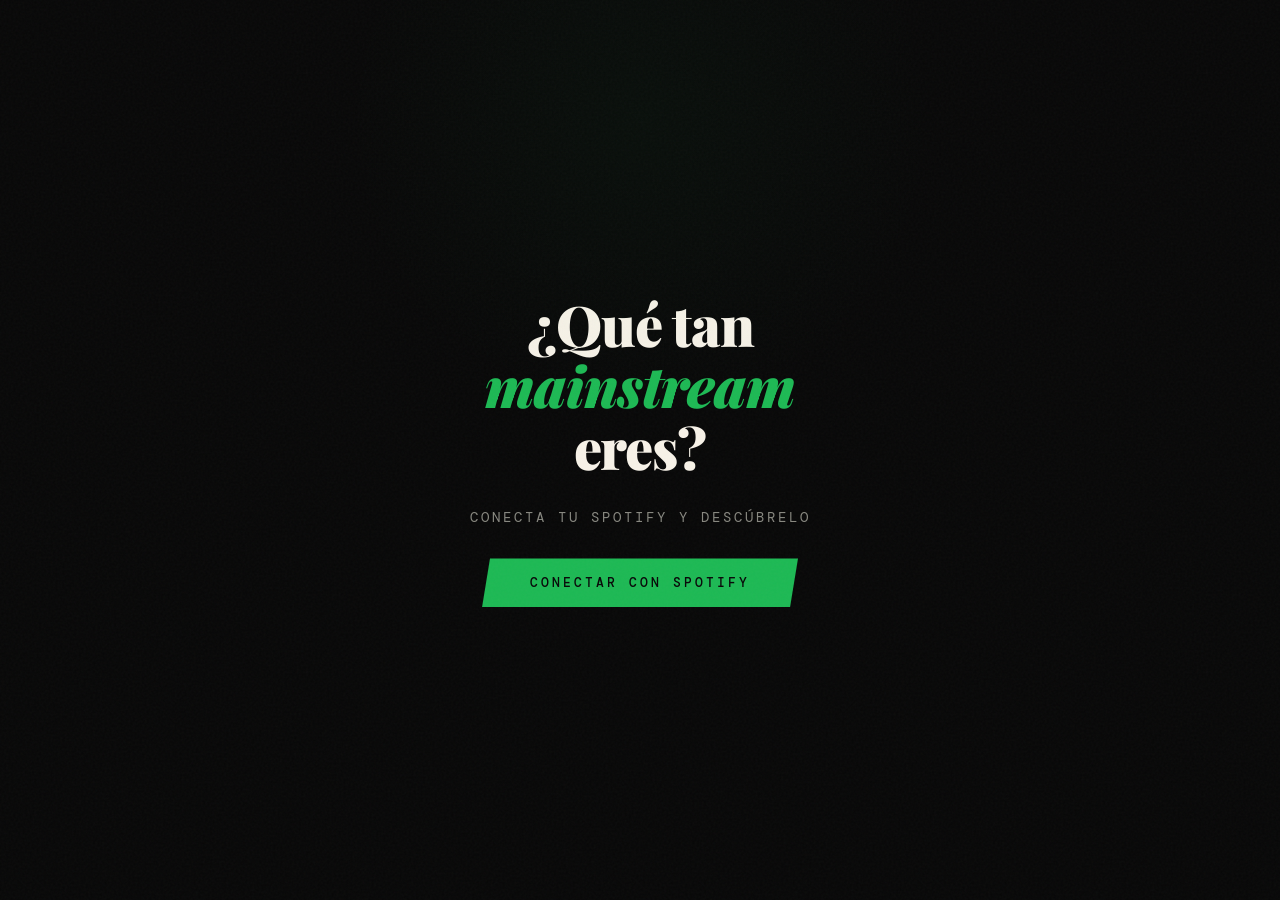
<file: index.html>
<!DOCTYPE html>
<html lang="es">

<head>
    <meta charset="UTF-8">
    <meta name="viewport" content="width=device-width, initial-scale=1.0">
    <title>¿Qué tan Mainstream Eres?</title>
    <link rel="stylesheet" href="./css/styles.css">
</head>

<body>

    <!-- PANTALLA LOGIN -->
    <div id="pantalla-login">
        <h1>¿Qué tan<br><span>mainstream</span><br>eres?</h1>
        <p>Conecta tu Spotify y descúbrelo</p>
        <button id="btn-login">Conectar con Spotify</button>
    </div>

    <!-- PANTALLA APP -->
    <div id="pantalla-app" style="display:none">

        <button id="btn-logout">Cerrar sesión</button>

        <div class="ticket">

            <!-- CABECERA -->
            <div class="ticket-header">
                <div class="ticket-logo">Main<span>stream</span>?</div>
                <div class="ticket-subtitulo">Music Taste Analyzer</div>
                <div class="divider">· · · · · · · · · · · · · · · · · · ·</div>
                <div class="ticket-meta">
                    <span id="fecha"></span>
                    <span id="nombre-usuario"></span>
                </div>
            </div>

            <!-- TOP ARTISTAS -->
            <div class="ticket-seccion">
                <div class="ticket-seccion-titulo">Top 5 Artistas</div>
                <div id="lista-artistas"></div>
            </div>

            <!-- TOP CANCIONES -->
            <div class="ticket-seccion">
                <div class="ticket-seccion-titulo">Top 5 Canciones</div>
                <div id="lista-canciones"></div>
            </div>

            <!-- RESULTADO -->
            <div class="ticket-resultado">
                <div class="resultado-label">Tu índice mainstream</div>
                <div class="resultado-indice" id="indice-numero">--</div>
                <div class="resultado-barra">
                    <div class="resultado-barra-fill" id="barra-fill" style="width: 0%"></div>
                </div>
                <div class="resultado-nivel" id="indice-nivel">--</div>
            </div>

            <!-- FOOTER -->
            <div class="ticket-footer">
                <p>Generado el <span id="fecha-footer"></span></p>
                <p>★ Spotify Mainstream Analyzer ★</p>
                <div class="ticket-barcode"></div>
            </div>

        </div>
    </div>

    <script type="module">
        import { login, logout, getToken } from './js/auth.js';
        import { getTopArtist, getTopTracks } from './js/api.js';
        import { calcularMainstream } from './js/analysis.js';

        document.getElementById('btn-login').addEventListener('click', login);
        document.getElementById('btn-logout').addEventListener('click', logout);

        const token = await getToken();

        if (!token) {
            document.getElementById('pantalla-login').style.display = 'flex';
        } else {
            document.getElementById('pantalla-login').style.display = 'none';
            document.getElementById('pantalla-app').style.display = 'flex';
            cargarDatos();
        }

        async function cargarDatos() {
            const artistas = await getTopArtist();
            const canciones = await getTopTracks();
            const resultado = calcularMainstream(canciones);

            // Fecha
            const hoy = new Date().toLocaleDateString('es-ES', { day: '2-digit', month: '2-digit', year: 'numeric' });
            document.getElementById('fecha').textContent = hoy;
            document.getElementById('fecha-footer').textContent = hoy;

            // Índice y nivel
            const indice = Math.round(resultado.indice);
            document.getElementById('indice-numero').textContent = indice;
            document.getElementById('indice-nivel').textContent = resultado.nivel;
            document.getElementById('barra-fill').style.width = indice + '%';

            // Top 5 artistas
            const contenedorArtistas = document.getElementById('lista-artistas');
            artistas.items.slice(0, 5).forEach((artista, index) => {
                const div = document.createElement('div');
                div.className = 'item';
                div.innerHTML = `
                    <span class="item-numero">#${index + 1}</span>
                    <span class="item-nombre">${artista.name}</span>
                `;
                contenedorArtistas.appendChild(div);
            });

            // Top 5 canciones
            const contenedorCanciones = document.getElementById('lista-canciones');
            canciones.items.slice(0, 5).forEach((cancion, index) => {
                const div = document.createElement('div');
                div.className = 'item';
                div.innerHTML = `
                    <span class="item-numero">#${index + 1}</span>
                    <span class="item-nombre">${cancion.name}</span>
                    <span class="item-dato">${cancion.artists[0].name}</span>
                `;
                contenedorCanciones.appendChild(div);
            });
        }

    </script>
</body>

</html>
</file>
<file: css/styles.css>
@import url('https://fonts.googleapis.com/css2?family=Playfair+Display:ital,wght@0,400;0,700;0,900;1,400&family=DM+Mono:wght@300;400;500&display=swap');

/* ─── VARIABLES ──────────────────────────────────────────── */
:root {
    --negro: #080808;
    --negro2: #111111;
    --papel: #f7f2e8;
    --papel2: #ede8db;
    --tinta: #1a1a1a;
    --tinta2: #3a3a3a;
    --tinta3: #888880;
    --verde: #1DB954;
    --verde2: #17a349;
    --dorado: #c9a84c;
    --dorado2: #e8c96a;
}

/* ─── RESET ──────────────────────────────────────────────── */
*, *::before, *::after {
    margin: 0;
    padding: 0;
    box-sizing: border-box;
}

/* ─── BODY ───────────────────────────────────────────────── */
body {
    background-color: var(--negro);
    min-height: 100vh;
    display: flex;
    justify-content: center;
    align-items: center;
    font-family: 'DM Mono', monospace;
    overflow-x: hidden;
    position: relative;
}

/* Grain texture overlay */
body::before {
    content: '';
    position: fixed;
    inset: 0;
    opacity: 0.035;
    background-image: url("data:image/svg+xml,%3Csvg viewBox='0 0 512 512' xmlns='http://www.w3.org/2000/svg'%3E%3Cfilter id='noise'%3E%3CfeTurbulence type='fractalNoise' baseFrequency='0.75' numOctaves='4' stitchTiles='stitch'/%3E%3C/filter%3E%3Crect width='100%25' height='100%25' filter='url(%23noise)'/%3E%3C/svg%3E");
    pointer-events: none;
    z-index: 100;
}

/* Fondo con luz ambiental sutil */
body::after {
    content: '';
    position: fixed;
    top: -20%;
    left: 50%;
    transform: translateX(-50%);
    width: 600px;
    height: 600px;
    background: radial-gradient(ellipse, rgba(29, 185, 84, 0.04) 0%, transparent 70%);
    pointer-events: none;
}

/* ─── PANTALLA LOGIN ─────────────────────────────────────── */
#pantalla-login {
    display: flex;
    flex-direction: column;
    align-items: center;
    gap: 32px;
    text-align: center;
    padding: 40px;
    animation: fadeIn 0.8s ease forwards;
}

@keyframes fadeIn {
    from { opacity: 0; transform: translateY(20px); }
    to { opacity: 1; transform: translateY(0); }
}

#pantalla-login h1 {
    font-family: 'Playfair Display', serif;
    font-size: clamp(2rem, 5vw, 3.5rem);
    font-weight: 900;
    color: var(--papel);
    line-height: 1.1;
    letter-spacing: -1px;
}

#pantalla-login h1 span {
    color: var(--verde);
    font-style: italic;
}

#pantalla-login p {
    color: var(--tinta3);
    font-size: 0.85rem;
    letter-spacing: 3px;
    text-transform: uppercase;
}

#btn-login {
    background: var(--verde);
    color: var(--negro);
    border: none;
    padding: 16px 48px;
    font-family: 'DM Mono', monospace;
    font-size: 0.8rem;
    font-weight: 500;
    letter-spacing: 3px;
    text-transform: uppercase;
    cursor: pointer;
    position: relative;
    transition: all 0.3s cubic-bezier(0.23, 1, 0.32, 1);
    clip-path: polygon(8px 0%, 100% 0%, calc(100% - 8px) 100%, 0% 100%);
}

#btn-login::before {
    content: '';
    position: absolute;
    inset: 0;
    background: var(--dorado2);
    opacity: 0;
    transition: opacity 0.3s;
    clip-path: polygon(8px 0%, 100% 0%, calc(100% - 8px) 100%, 0% 100%);
}

#btn-login:hover {
    transform: translateY(-2px);
    box-shadow: 0 12px 40px rgba(29, 185, 84, 0.35);
}

#btn-login:hover::before {
    opacity: 0;
}

/* ─── PANTALLA APP ───────────────────────────────────────── */
#pantalla-app {
    display: flex;
    flex-direction: column;
    align-items: center;
    width: 100%;
    max-width: 420px;
    padding: 20px 16px 60px;
    animation: salirImpresora 1.2s cubic-bezier(0.23, 1, 0.32, 1) forwards;
}

@keyframes salirImpresora {
    0% {
        transform: translateY(80px);
        opacity: 0;
        clip-path: inset(100% 0 0 0);
    }
    30% {
        opacity: 1;
    }
    100% {
        transform: translateY(0);
        opacity: 1;
        clip-path: inset(0% 0 0 0);
    }
}

/* ─── BOTÓN LOGOUT ───────────────────────────────────────── */
#btn-logout {
    background: transparent;
    border: 1px solid #222;
    color: #444;
    padding: 8px 24px;
    font-family: 'DM Mono', monospace;
    font-size: 0.65rem;
    letter-spacing: 3px;
    text-transform: uppercase;
    cursor: pointer;
    margin-bottom: 24px;
    transition: all 0.25s;
}

#btn-logout:hover {
    border-color: var(--verde);
    color: var(--verde);
}

/* ─── TICKET ─────────────────────────────────────────────── */
.ticket {
    background: var(--papel);
    width: 100%;
    position: relative;
    box-shadow:
        0 2px 4px rgba(0,0,0,0.3),
        0 8px 16px rgba(0,0,0,0.4),
        0 24px 48px rgba(0,0,0,0.5),
        0 48px 80px rgba(0,0,0,0.3);
    padding: 0 36px 36px;
}

/* Borde dentado superior */
.ticket::before {
    content: '';
    display: block;
    height: 18px;
    background:
        radial-gradient(circle at 9px 9px, var(--negro) 9px, var(--papel) 9px) repeat-x;
    background-size: 18px 18px;
    margin: 0 -36px 28px -36px;
}

/* Borde dentado inferior */
.ticket::after {
    content: '';
    display: block;
    height: 18px;
    background:
        radial-gradient(circle at 9px 0px, var(--negro) 9px, var(--papel) 9px) repeat-x;
    background-size: 18px 18px;
    margin: 28px -36px 0 -36px;
}

/* ─── TICKET HEADER ──────────────────────────────────────── */
.ticket-header {
    text-align: center;
    padding-bottom: 24px;
    border-bottom: 1px dashed #bbb8b0;
    margin-bottom: 24px;
    position: relative;
}

.ticket-logo {
    font-family: 'Playfair Display', serif;
    font-size: 1.5rem;
    font-weight: 900;
    font-style: italic;
    color: var(--tinta);
    letter-spacing: -0.5px;
    margin-bottom: 4px;
}

.ticket-logo span {
    color: var(--verde2);
}

.ticket-subtitulo {
    font-size: 0.6rem;
    letter-spacing: 4px;
    text-transform: uppercase;
    color: var(--tinta3);
    margin-bottom: 16px;
}

.ticket-meta {
    display: flex;
    justify-content: space-between;
    font-size: 0.65rem;
    color: var(--tinta3);
    letter-spacing: 1px;
    margin-top: 12px;
}

/* ─── TICKET SECCIÓN ─────────────────────────────────────── */
.ticket-seccion {
    margin-bottom: 22px;
}

.ticket-seccion-titulo {
    font-size: 0.6rem;
    letter-spacing: 4px;
    text-transform: uppercase;
    color: var(--tinta3);
    border-bottom: 1px dashed #bbb8b0;
    padding-bottom: 8px;
    margin-bottom: 12px;
}

.item {
    display: flex;
    justify-content: space-between;
    align-items: baseline;
    padding: 5px 0;
    border-bottom: 1px dotted #d8d4cc;
    gap: 12px;
}

.item:last-child {
    border-bottom: none;
}

.item-numero {
    font-size: 0.6rem;
    color: var(--tinta3);
    min-width: 20px;
    font-family: 'DM Mono', monospace;
}

.item-nombre {
    font-size: 0.8rem;
    color: var(--tinta);
    flex: 1;
    font-family: 'Playfair Display', serif;
    font-style: italic;
    white-space: nowrap;
    overflow: hidden;
    text-overflow: ellipsis;
}

.item-dato {
    font-size: 0.6rem;
    color: var(--tinta3);
    white-space: nowrap;
}

/* ─── TICKET RESULTADO ───────────────────────────────────── */
.ticket-resultado {
    text-align: center;
    border-top: 1px dashed #bbb8b0;
    padding-top: 24px;
    margin-top: 4px;
    position: relative;
}

.resultado-label {
    font-size: 0.6rem;
    letter-spacing: 4px;
    text-transform: uppercase;
    color: var(--tinta3);
    margin-bottom: 8px;
}

.resultado-indice {
    font-family: 'Playfair Display', serif;
    font-size: 5rem;
    font-weight: 900;
    line-height: 1;
    color: var(--tinta);
    position: relative;
    display: inline-block;
}

.resultado-indice::after {
    content: '/100';
    font-size: 1rem;
    font-family: 'DM Mono', monospace;
    color: var(--tinta3);
    position: absolute;
    bottom: 12px;
    right: -44px;
    font-weight: 300;
}

.resultado-nivel {
    font-size: 0.7rem;
    letter-spacing: 6px;
    text-transform: uppercase;
    color: var(--tinta);
    margin-top: 16px;
    font-weight: 500;
    padding: 8px 20px;
    border: 1px solid var(--tinta2);
    display: inline-block;
}

.resultado-barra {
    margin: 20px 0 4px;
    height: 3px;
    background: var(--papel2);
    position: relative;
    overflow: hidden;
}

.resultado-barra-fill {
    height: 100%;
    background: linear-gradient(90deg, var(--verde2), var(--dorado));
    transition: width 1.5s cubic-bezier(0.23, 1, 0.32, 1);
    animation: llenarBarra 1.8s 0.8s cubic-bezier(0.23, 1, 0.32, 1) both;
}

@keyframes llenarBarra {
    from { width: 0%; }
}

/* ─── TICKET FOOTER ──────────────────────────────────────── */
.ticket-footer {
    text-align: center;
    margin-top: 24px;
    padding-top: 20px;
    border-top: 1px dashed #bbb8b0;
}

.ticket-footer p {
    font-size: 0.6rem;
    letter-spacing: 3px;
    text-transform: uppercase;
    color: var(--tinta3);
    line-height: 2;
}

.ticket-barcode {
    margin: 16px auto 0;
    width: 140px;
    height: 40px;
    background: repeating-linear-gradient(
        90deg,
        var(--tinta) 0px,
        var(--tinta) 2px,
        var(--papel) 2px,
        var(--papel) 4px,
        var(--tinta) 4px,
        var(--tinta) 5px,
        var(--papel) 5px,
        var(--papel) 8px,
        var(--tinta) 8px,
        var(--tinta) 9px,
        var(--papel) 9px,
        var(--papel) 12px,
        var(--tinta) 12px,
        var(--tinta) 15px,
        var(--papel) 15px,
        var(--papel) 17px,
        var(--tinta) 17px,
        var(--tinta) 18px,
        var(--papel) 18px,
        var(--papel) 21px
    );
    opacity: 0.5;
}

/* ─── LÍNEA DECORATIVA ───────────────────────────────────── */
.divider {
    text-align: center;
    font-size: 0.6rem;
    letter-spacing: 2px;
    color: var(--tinta3);
    margin: 4px 0;
}
</file>
